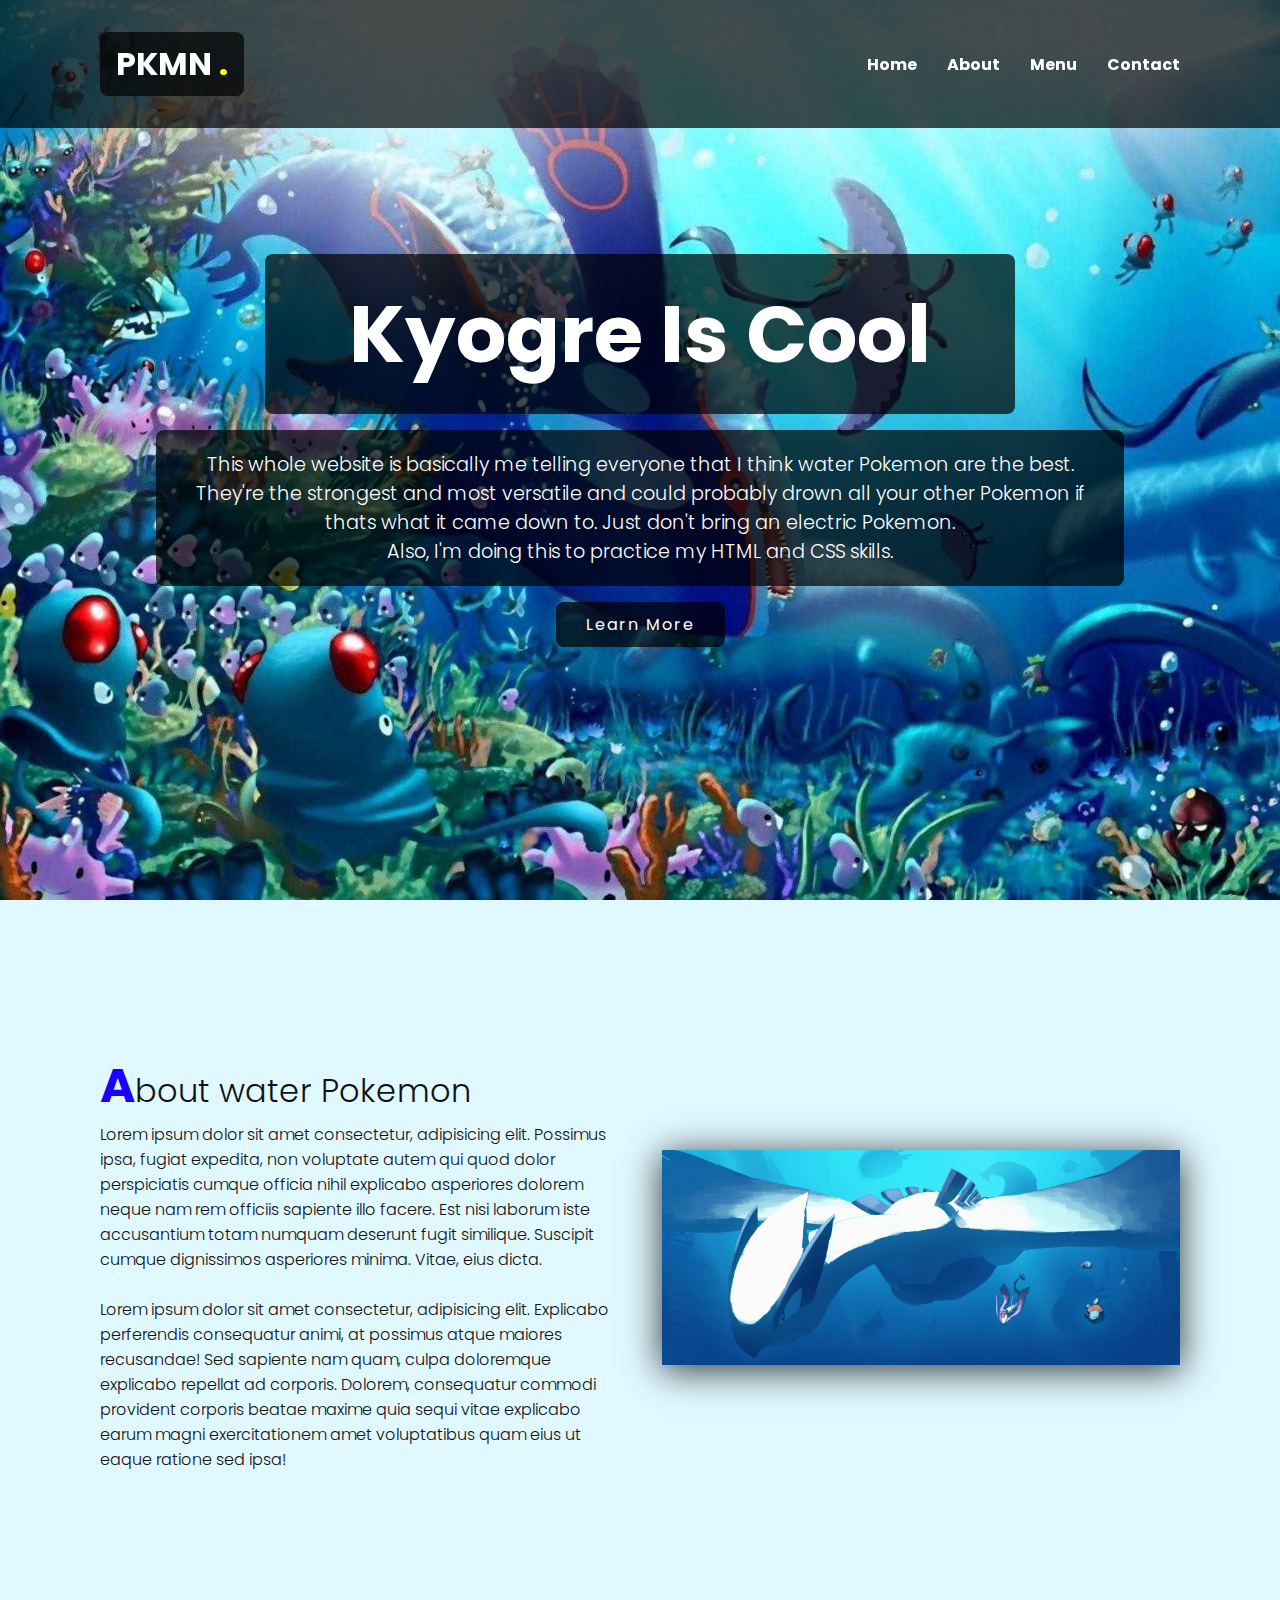
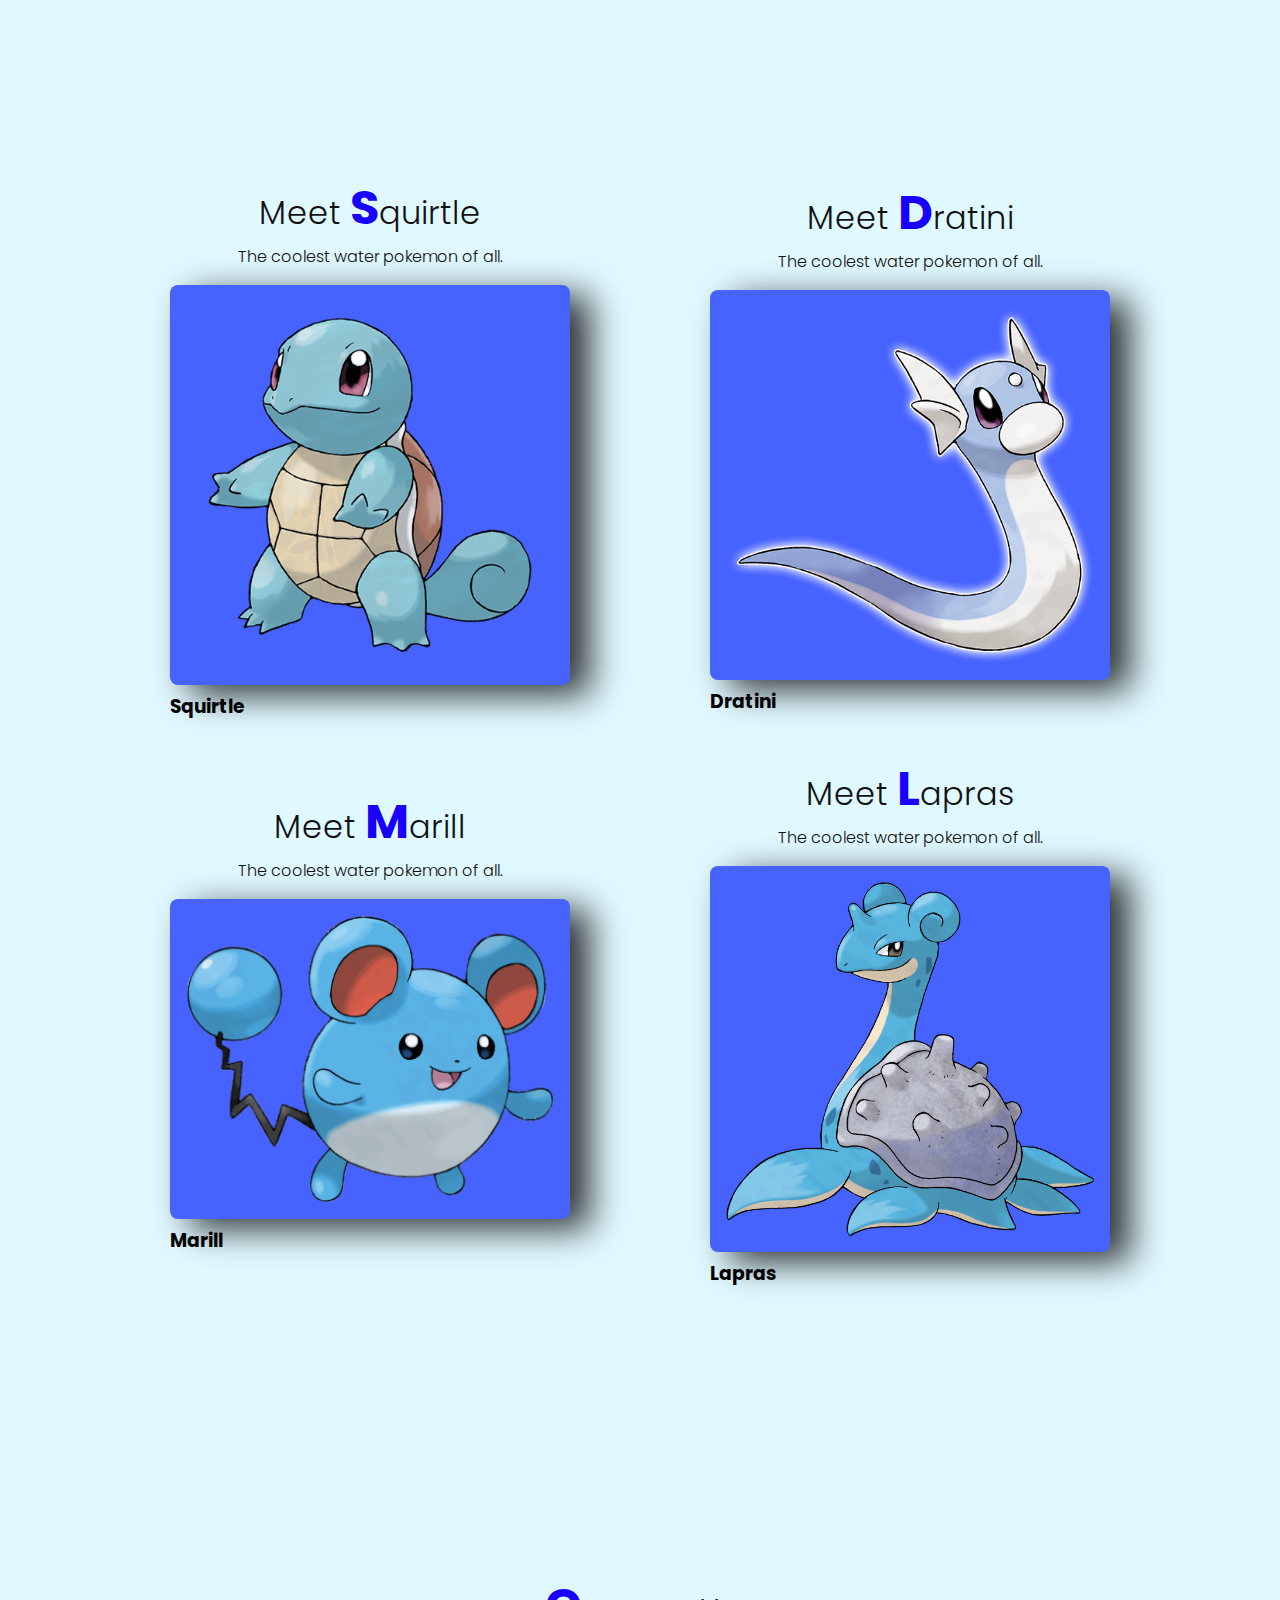
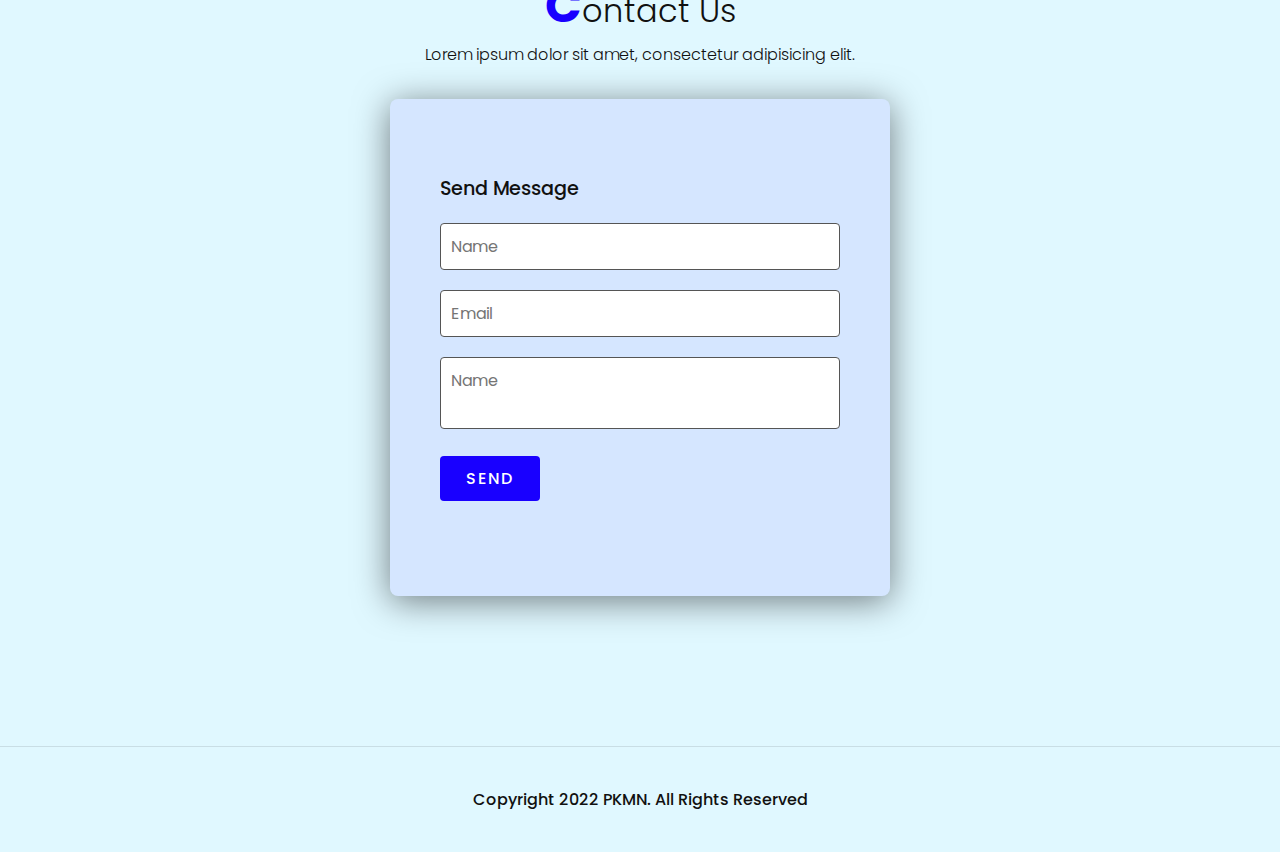
<file: my_third_website/index.html>
<!DOCTYPE html>
<html lang="en">
<head>
    <meta charset="UTF-8">
    <meta http-equiv="X-UA-Compatible" content="IE=edge">
    <meta name="viewport" content="width=device-width, initial-scale=1.0">
    <link rel="stylesheet" href="styles.css">
    <title>Website Practice</title>
</head>
<body>

    <!-- HEADER SECTION -->
    <header class="header">
        <a href="#" class="logo">PKMN
            <span>.</span>
        </a>

        <ul class="nav">
            <li>
                <a href="#banner">Home</a>
            </li>
            <li>
                <a href="#about">About</a>
            </li>
            <li>
                <a href="#menu">Menu</a>
            </li>
            <li>
                <a href="#contact">Contact</a>
            </li>
        </ul>
    </header>
    <!-- /HEADER SECTION -->




    <!-- BANNER SECTION -->
    <section class="banner" id="banner">
        <div class="content">
            <div class="kyogreContainer">
                <h2>Kyogre Is Cool</h2>
            </div>
            <p>This whole website is basically me telling everyone that I think water Pokemon are the best. They're the strongest and most versatile and could probably drown all your other Pokemon if thats what it came down to. Just don't bring an electric Pokemon. <br>Also, I'm doing this to practice my HTML and CSS skills.</p>
            <a href="#" class="btn">Learn More</a>
        </div>
    </section>
    <!-- /BANNER SECTION -->


    <!-- ABOUT SECTION -->
    <section class="about" id="about">
        <div class="row">
            <div class="col50">
                <h2 class="titleText"><span>A</span>bout water Pokemon</h2>
                <p>Lorem ipsum dolor sit amet consectetur, adipisicing elit. Possimus ipsa, fugiat expedita, non voluptate autem qui quod dolor perspiciatis cumque officia nihil explicabo asperiores dolorem neque nam rem officiis sapiente illo facere. Est nisi laborum iste accusantium totam numquam deserunt fugit similique. Suscipit cumque dignissimos asperiores minima. Vitae, eius dicta. <br><br> Lorem ipsum dolor sit amet consectetur, adipisicing elit. Explicabo perferendis consequatur animi, at possimus atque maiores recusandae! Sed sapiente nam quam, culpa doloremque explicabo repellat ad corporis. Dolorem, consequatur commodi provident corporis beatae maxime quia sequi vitae explicabo earum magni exercitationem amet voluptatibus quam eius ut eaque ratione sed ipsa!</p>
            </div>

            <div class="col50">
                <div class="imgBx">
                    <img src="/my_third_website/images/img1.jpg" alt="">
                </div>
            </div>
        </div>
    </section>
    <!-- /ABOUT SECTION -->


    <!-- MENU SECTION -->
    <section class="menu" id="menu">
        <div class="menuContainer">

            <div class="menuInner">
                <div class="description">
                    <div class="titleTextContainer">
                        <h2 class="titleText">Meet <span>S</span>quirtle</h2>
                    </div>
                    <p>The coolest water pokemon of all.</p>
                </div>
                <div class="content">
                    
                    <div class="box">
                        <div class="imgBx2">
                            <div class="squirtleInfo">
                                Squirtle is a cool Pokemon. 
                                He is VERY strong. 
                                Many people underestimate him despite how fucking 
                                sick the cunt looks.
                                Like just look at him. He could rock your whole world
                            </div>
                            <img src="/my_third_website/images/menu1.jpg">
                        </div>
                        <div class="text">
                            <h3>Squirtle</h3>
                        </div>
                    </div>
                </div>
            </div>

            <div class="menuInner">
                <div class="description">
                    <div class="titleTextContainer">
                        <h2 class="titleText">Meet <span>D</span>ratini</h2>
                    </div>
                    <p>The coolest water pokemon of all.</p>
                </div>
                <div class="content">
                    
                    <div class="box">
                        <div class="imgBx2">
                            <div class="squirtleInfo">
                                Dratini is even cooler. <br> 
                                It will absolutely destroy you and your whole ancestry if you're not careful. <br>
                                Otherwise, its a fairly tame pokemon. <br>
                                It will get you all of the style points!
                            </div>
                            <img src="/my_third_website/images/menu2.png">
                        </div>
                        <div class="text">
                            <h3>Dratini</h3>
                        </div>
                    </div>
                </div>
            </div>

        </div>

        <div class="menuContainer">

            <div class="menuInner">
                <div class="description">
                    <div class="titleTextContainer">
                        <h2 class="titleText">Meet <span>M</span>arill</h2>
                    </div>
                    <p>The coolest water pokemon of all.</p>
                </div>
                <div class="content">
                    
                    <div class="box">
                        <div class="imgBx2">
                            <div class="squirtleInfo">
                                Marill is awesome! <br>
                                Very fat and cute :).
                                Many people underestimate this pokemon because they are haters.
                            </div>
                            <img src="/my_third_website/images/menu3.png">
                        </div>
                        <div class="text">
                            <h3>Marill</h3>
                        </div>
                    </div>
                </div>
            </div>

            <div class="menuInner">
                <div class="description">
                    <div class="titleTextContainer">
                        <h2 class="titleText">Meet <span>L</span>apras</h2>
                    </div>
                    <p>The coolest water pokemon of all.</p>
                </div>
                <div class="content">
                    
                    <div class="box">
                        <div class="imgBx2">
                            <div class="squirtleInfo">
                               Lapras is the original gangster of water pokemon.
                               You literally need this in order to finish the game.
                               No Lapras? Good luck surfing around, bozo.
                            </div>
                            <img src="/my_third_website/images/menu4.png">
                        </div>
                        <div class="text">
                            <h3>Lapras</h3>
                        </div>
                    </div>
                </div>
            </div>

        </div>
    </section>
    <!-- /MENU SECTION -->


    <!-- CONTACT SECTION -->
    <section class="contact" id="contact">
        <div class="row2">
            <div class="contactTitle">
                <h2 class="titleText"><span>C</span>ontact Us</h2>
                <p>Lorem ipsum dolor sit amet, consectetur adipisicing elit.</p>
            </div>
        </div>
            <div class="contactForm">
                <h3>Send Message</h3>
                <div class="inputBox">
                    <input type="text" placeholder="Name">
                </div>
                <div class="inputBox">
                    <input type="text" placeholder="Email">
                </div>
                <div class="inputBox">
                    <textarea placeholder="Name"></textarea>
                </div>
                <div class="inputBox">
                    <input type="submit" value="Send">
                </div>
            </div>

    </section>
    <!-- /CONTACT SECTION -->



    <!-- CONTACT SECTION -->
    <div class="copyrightText">
        <p>Copyright 2022 PKMN. All Rights Reserved</p>
    </div>
    <!-- /CONTACT SECTION -->






    

    <script type="text/javascript">
        window.addEventListener('scroll', function() {
            const header = document.querySelector('header');
            header.classList.toggle("sticky", window.scrollY > 0);
        })
    </script>
</body>
</html>
</file>
<file: my_third_website/styles.css>
/* GLOBAL STYLING */
@import url('https://fonts.googleapis.com/css2?family=Poppins:wght@200;300;400;500;600;700;800;900&display=swap');

* {
    margin: 0;
    padding: 0;
    box-sizing: border-box;
    font-family: 'Poppins', sans-serif;
    scroll-behavior: smooth;
}

p {
    font-weight: 300;
    color: #111;
}

body {
    background: rgb(224, 248, 255);
}

/* /GLOBAL STYLING */


/* BANNER SECTION */
.banner {
    position: relative;
    width: 100%;
    min-height: 100vh;
    display: flex;
    justify-content: center;
    align-items: center;
    background: url(/my_third_website/images/bg1.jpg);
    background-size: cover;
}

.banner .content {
    max-width: 1000px;
    text-align: center;
}


.banner .kyogreContainer h2 {
    font-size: 5em;
    color: rgb(255, 255, 255, 1);
    background: rgba(0, 0, 0, 0.7) ;
    border-radius: 8px;
    padding: 20px;
    margin: 1rem;
    max-width: 750px;
    margin: auto;
}

.banner .content p {
    font-size: 1.2em;
    color: rgb(255, 255, 255, 1);
    background: rgba(0, 0, 0, 0.7) ;
    border-radius: 8px;
    padding: 20px;
    margin: 1rem;
}

.banner .content .btn {
    text-decoration: none;
    color: #fff;
    background: rgba(0, 0, 0, 0.7) ;
    display: inline-block;
    padding: 10px 30px;
    letter-spacing: 2px;
    border-radius: 8px;
    transition: 0.3s;
}

.banner .content .btn:hover {
    background: rgba(25, 0, 255, 0.7) ;
    transform: scale(1.2);

}
/* /BANNER SECTION */



/* HEADER SECTION */

header {
    position: fixed;
    top: 0;
    left: 0;
    width: 100%;
    padding: 32px 100px;
    display: flex;
    justify-content: space-between;
    align-items: center;
    transition: 0.3s;
    z-index: 99999;
    background: rgba(0, 0, 0, 0.7) ;

}

header.sticky {
    background-color: #fff;
    padding: 10px 100px;
    box-shadow: 0 5px 20px rgba(0,0,0, 0.05);
    
}

header .logo {
    color: #fff;
    font-weight: 700;
    font-size: 2rem;
    text-decoration: none;
    background: black;
    padding: 8px 16px;
    background: rgba(0, 0, 0, 0.7) ;
    border-radius: 8px;
    transition: 0.3s;
}

header.sticky .logo {
    color: #111;
    background: transparent;
}

header .logo:hover {
    background: rgba(25, 0, 255, 0.7) ;
}

header .logo span {
    color: yellow;

}

header .nav {
    display: flex;
    flex-direction: row;
    position: relative;
}

header .nav li {
    list-style: none;
    text-decoration: none;
    margin-left: 30px;
}

header .nav li a {
    text-decoration: none;
    color: #fff;
    font-weight: bold;
}

header.sticky .nav li a {
    color: #111;
}

header .nav li a:hover {
    color: rgb(25, 0, 255);
}

/* /HEADER SECTION */



/* ABOUT SECTION */
section {
    padding: 150px 100px;
}

.row {
    position: relative;
    width: 100%;
    height: 100%;
    display: flex;
    align-items: center;
    justify-content: space-between;
}

.row .col50 {
    position: relative;
    width: 48%;
    height: 100%;

}

.imgBx img {
    position: relative;
    width: 100%;
    height: 100%;
    box-shadow: 0px 5px 35px rgba(0,0,0,0.8);
    top: 50%;
    left: 0;
}

/* About Us SECTION */



/* MEET SQUIRTLE */

.description {
    display: flex;
    flex-direction: column;
    padding-bottom: 1rem;
    justify-content : center;
    align-items: center;
}

.titleText {
    color: #111;
    font-size: 2em;
    font-weight: 300;
}

.titleTextContainer {
    display: flex;
    align-items: center;
    justify-content: center;
}

.titleText span {
    color: rgb(25, 0, 255);
    font-weight: 700;
    font-size: 1.5em;
}





.menuContainer {
    display: flex;
    align-items: center;
    flex: 1fr 1fr;
    justify-content: space-around;
    padding-bottom: 2rem;
}

.menuInner {
    padding-right: 0px;
    width: 400px;
}

.menu {
    margin-top: 0px;
    padding-bottom: 100px;

}

.box {
    display: flex;
    flex-direction: column;
}

.boxContainer {
    display: flex;
}


.imgBx2 {
    position: relative;

}


.imgBx2 .squirtleInfo {
    position: absolute;
    top: 20%;
    color: #111;
    padding: 1rem 4rem 1rem 1rem;
    background: rgba(180, 184, 204, 0.8);
    border-radius: 8px;
    width: 70%;
    transition: 0.5s;
    visibility: hidden;
    z-index: -99;
}

.imgBx2:hover .squirtleInfo {
    translate: -115px;
    visibility: visible;
}

.imgBx2 img{
    background: rgb(70, 98, 255);
    border-radius: 8px;
    transition: 0.5s;
    z-index: 99;
    max-height: 400px;
    max-width: 400px;
    height: auto;
    width: auto;
    padding: 1rem;
    box-shadow: 20px 10px 35px rgba(0,0,0,0.8);

}

.imgBx2:hover img {
    translate: 80px;
    transform: scale(0.8);
}



/* CONTACT SECTION */
.contactTitle {
    flex-direction: column;
    display: flex;
    align-items: center;
    justify-content: center;
}

.contactTitle p {
    text-align: center;
    padding-bottom: 2rem;
}

.contactForm {
    padding: 75px 50px;
    background: rgb(213, 230, 255);
    box-shadow: 0px 5px 35px rgba(0,0,0,0.5);
    border-radius: 8px;
    max-width: 500px;
    margin: 0px auto;
}

.contactForm h3 {
    color: #111;
    font-size: 1.2rem;
    margin-bottom: 20px;
    font-weight: 500;
}

.contactForm .inputBox {
    position: relative;
    width: 100%;
    margin-bottom: 20px;

}

.contactForm .inputBox input,
.contactForm .inputBox textarea {
    width: 100%;
    border: 1px solid #555;
    padding: 10px;
    color: #111;
    outline: none;
    font-size: 1rem;
    resize: none;
    border-radius: 4px;
}

.contactForm .inputBox input[type="submit"] {
    font-size: 1em;
    color: #fff;
    background-color: rgb(25, 0, 255);     
    display: inline-block;
    text-transform: uppercase;
    text-decoration: none;
    letter-spacing: 2px;
    max-width: 100px;
    font-weight: 500;
    border: none;
    cursor: pointer;
}

.contactForm .inputBox input[type="submit"]:active {
    background: rgb(0, 216, 0);
}


/* /CONTACT SECTION */



/* COPYRIGHT SECTION */
.copyrightText {
    padding: 40px 40px;
    border-top: 1px solid rgba(0,0,0,0.1);
    text-align: center;
}

.copyrightText p {
    color: #111;
    font-weight: 500;
    text-decoration: none;
}
/* /COPYRIGHT SECTION */
</file>
